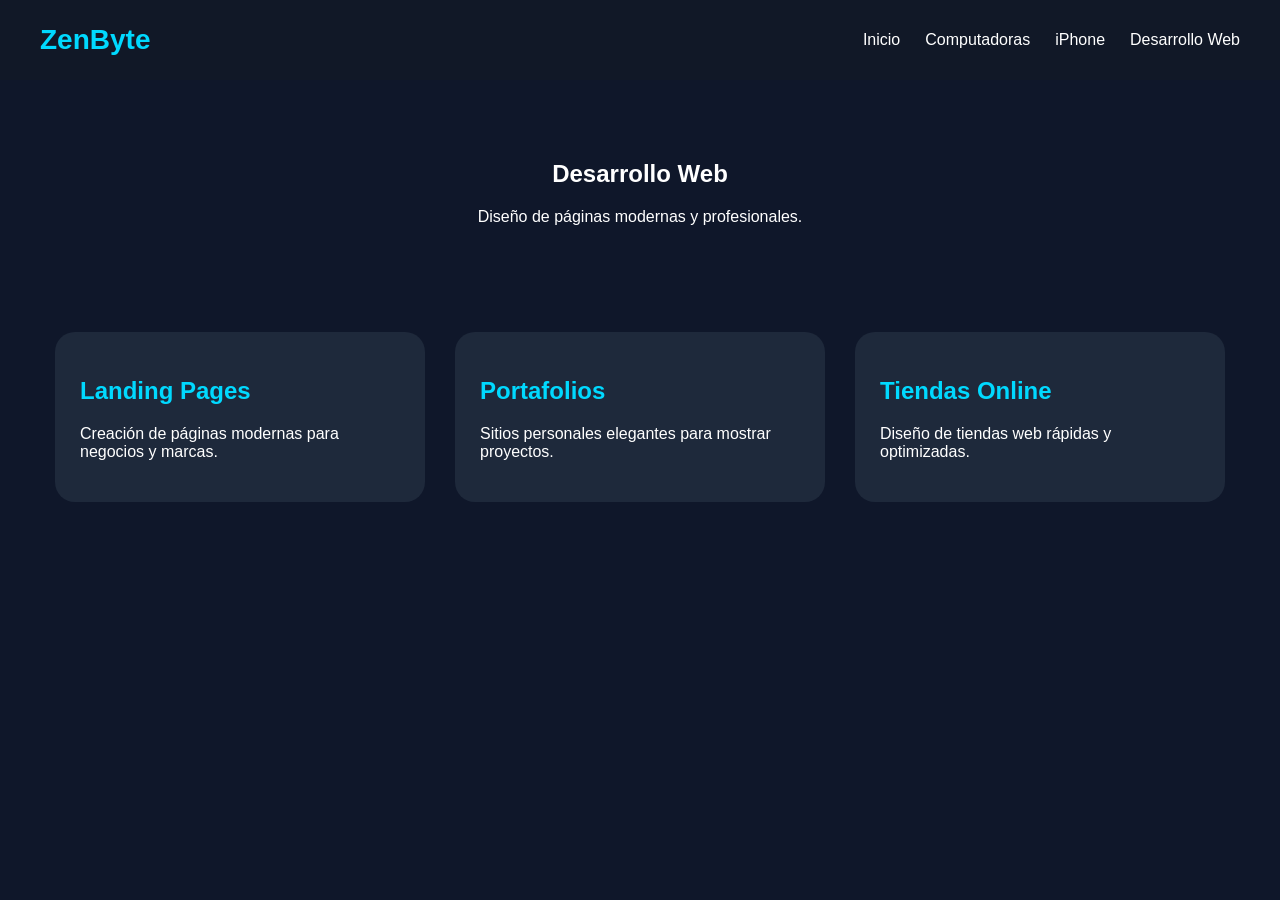
<file: web.html>
<!DOCTYPE html>
<html lang="es">
<head>
<meta charset="UTF-8">
<meta name="viewport" content="width=device-width, initial-scale=1.0">
<title>ZenByte - Desarrollo Web</title>

<style>

body{
background:#0f172a;
font-family:Arial;
color:white;
margin:0;
}

nav{
background:#111827;
padding:15px 40px;
display:flex;
justify-content:space-between;
align-items:center;
}

.logo{
font-size:28px;
font-weight:bold;
color:#00d9ff;
}

nav ul{
display:flex;
gap:25px;
list-style:none;
}

nav ul li a{
color:white;
text-decoration:none;
}

.header{
text-align:center;
padding:60px 20px;
}

.projects{
display:flex;
justify-content:center;
flex-wrap:wrap;
gap:30px;
padding:30px;
}

.project{
background:#1e293b;
width:320px;
padding:25px;
border-radius:20px;
}

.project h2{
color:#00d9ff;
}

</style>

</head>
<body>

<nav>

<div class="logo">ZenByte</div>

<ul>
<li><a href="index.html">Inicio</a></li>
<li><a href="computadoras.html">Computadoras</a></li>
<li><a href="iphone.html">iPhone</a></li>
<li><a href="web.html">Desarrollo Web</a></li>
</ul>

</nav>

<section class="header">

<h1>Desarrollo Web</h1>

<p>
Diseño de páginas modernas y profesionales.
</p>

</section>

<section class="projects">

<div class="project">

<h2>Landing Pages</h2>

<p>
Creación de páginas modernas para negocios y marcas.
</p>

</div>

<div class="project">

<h2>Portafolios</h2>

<p>
Sitios personales elegantes para mostrar proyectos.
</p>

</div>

<div class="project">

<h2>Tiendas Online</h2>

<p>
Diseño de tiendas web rápidas y optimizadas.
</p>

</div>

</section>

</body>
</html>
</file>
